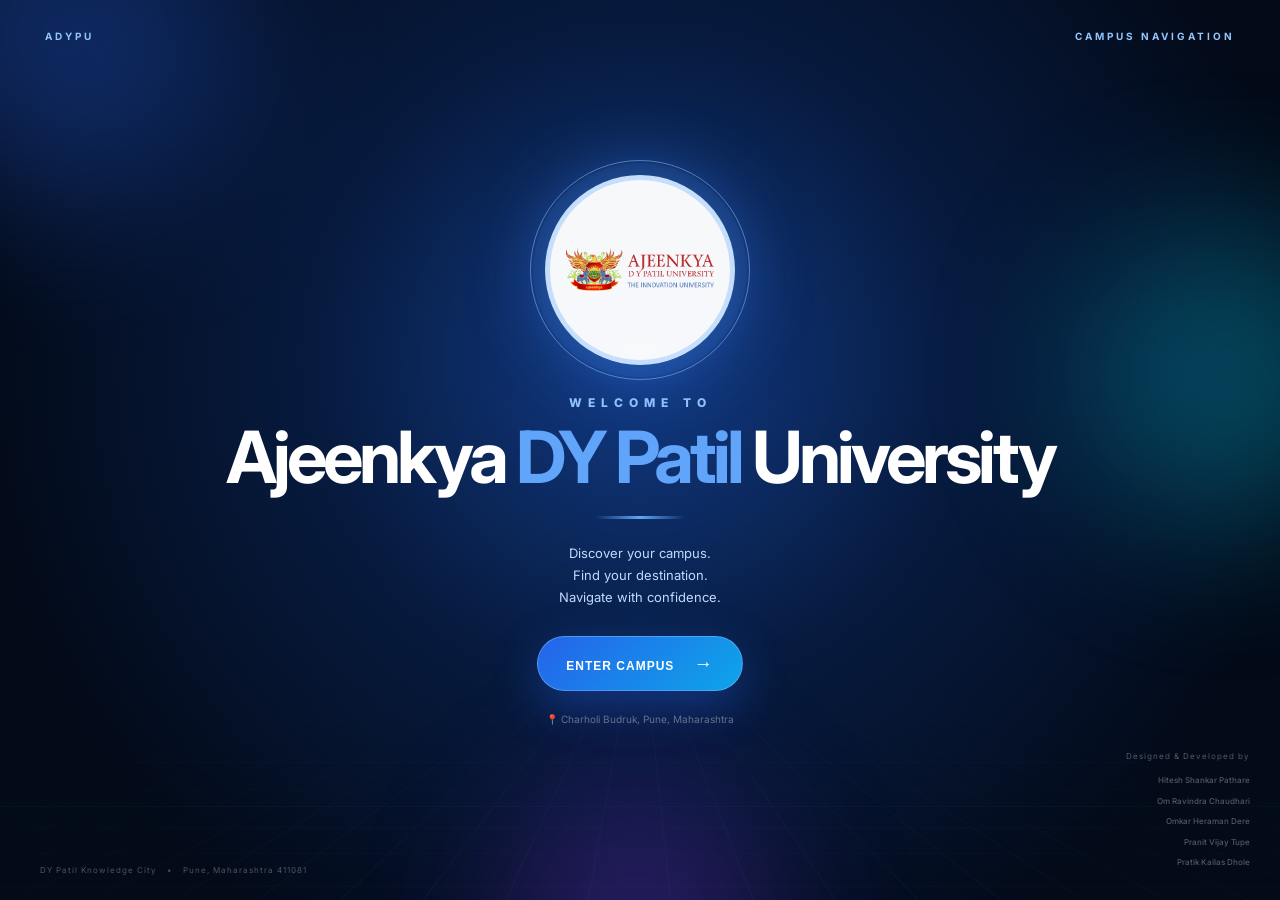
<file: index.html>
<!DOCTYPE html>
<html lang="en">

<head>

    <meta charset="UTF-8">

    <meta
        name="viewport"
        content="width=device-width, initial-scale=1.0"
    >

    <meta
        name="description"
        content="Smart Campus Navigation - Ajeenkya DY Patil University"
    >

    <title>
        ADYPU | Smart Campus Navigation
    </title>

    <link
        rel="stylesheet"
        href="style.css"
    >

</head>


<body>


<!-- =====================================================
     WELCOME SCREEN
===================================================== -->

<section
    id="welcomeScreen"
    class="welcome-screen"
>


    <!-- Animated background -->

    <div class="background-grid"></div>

    <div class="orb orb-1"></div>

    <div class="orb orb-2"></div>

    <div class="orb orb-3"></div>


    <!-- Top branding -->

    <div class="welcome-top">

        <span>
            ADYPU
        </span>

        <span>
            CAMPUS NAVIGATION
        </span>

    </div>



    <!-- Main welcome -->

    <div class="welcome-center">


        <div class="logo-ring">

            <div class="logo-glow"></div>

            <img
                src="logo.png"
                alt="Ajeenkya DY Patil University Logo"
            >

        </div>


        <p class="welcome-label">

            WELCOME TO

        </p>


        <h1>

            Ajeenkya

            <span>
                DY Patil
            </span>

            University

        </h1>


        <div class="title-line"></div>


        <p class="welcome-description">

            Discover your campus.
            <br>
            Find your destination.
            <br>
            Navigate with confidence.

        </p>


        <button
            id="enterCampus"
            class="enter-campus"
        >

            <span>
                ENTER CAMPUS
            </span>

            <b>
                →
            </b>

        </button>


        <p class="welcome-location">

            📍 Charholi Budruk, Pune, Maharashtra

        </p>


    </div>



    <!-- Team credit -->

    <div class="team-credit">

        <span>
            Designed & Developed by
        </span>

        <strong>

            Hitesh Shankar Pathare<br>
            Om Ravindra Chaudhari<br>
            Omkar Heraman Dere<br>
            Pranit Vijay Tupe<br>
            Pratik Kailas Dhole

        </strong>

    </div>


    <!-- Bottom -->

    <div class="welcome-bottom">

        <span>
            DY Patil Knowledge City
        </span>

        <span>
            •
        </span>

        <span>
            Pune, Maharashtra 411081
        </span>

    </div>


</section>



<!-- =====================================================
     MAIN WEBSITE
===================================================== -->

<div
    id="app"
    class="app hidden"
>


<!-- =====================================================
     NAVBAR
===================================================== -->

<header class="navbar">


    <div class="navbar-brand">


        <div class="college-logo">

            <img
                src="logo.png"
                alt="ADYPU Logo"
            >

        </div>


        <div class="brand-text">

            <strong>
                Ajeenkya DY Patil University
            </strong>

            <span>
                Smart Campus Navigation
            </span>

        </div>

    </div>



    <div class="navbar-right">


        <a
            href="tel:08956487912"
            class="nav-contact"
        >

            ☎

            <span>
                08956487912
            </span>

        </a>


        <a
            href="https://adypu.edu.in/"
            target="_blank"
            class="website-button"
        >

            University Website

            ↗

        </a>


    </div>


</header>



<!-- =====================================================
     UNIVERSITY INFO
===================================================== -->

<div class="university-bar">


    <div>

        <span class="pin">
            ●
        </span>

        DY Patil Knowledge City Road,
        Via Lohgaon, Airport Road,
        Charholi Budruk, Pune,
        Maharashtra 411081

    </div>


    <a
        href="https://adypu.edu.in/"
        target="_blank"
    >

        adypu.edu.in

    </a>


</div>



<!-- =====================================================
     HERO
===================================================== -->

<main>


<section class="hero-section">


    <div class="hero-content">


        <div class="mini-label">

            <span></span>

            CAMPUS WAYFINDER

        </div>


        <h2>

            Your campus.

            <br>

            <span>
                Your destination.
            </span>

            <br>

            One simple route.

        </h2>


        <p>

            Navigate Ajeenkya DY Patil University
            effortlessly. Select where you want
            to go and discover the correct route
            starting from the Main Gate.

        </p>


        <div class="hero-stats">


            <div>

                <strong>
                    10+
                </strong>

                <span>
                    Destinations
                </span>

            </div>


            <div>

                <strong>
                    01
                </strong>

                <span>
                    Main Gate
                </span>

            </div>


            <div>

                <strong>
                    24/7
                </strong>

                <span>
                    Available
                </span>

            </div>


        </div>


    </div>



    <div class="hero-visual">


        <div class="floating-card card-top">

            <span>
                📍
            </span>

            <div>

                <strong>
                    Starting Point
                </strong>

                <small>
                    Main Gate
                </small>

            </div>

        </div>


        <div class="compass">

            <div class="compass-ring">

                <span class="north">
                    N
                </span>

                <div class="compass-arrow">
                    ↑
                </div>

            </div>

        </div>


        <div class="floating-card card-bottom">

            <span>
                🧭
            </span>

            <div>

                <strong>
                    Smart Navigation
                </strong>

                <small>
                    Find your way
                </small>

            </div>

        </div>


    </div>


</section>



<!-- =====================================================
     NAVIGATION AREA
===================================================== -->

<section class="navigation-section">


<!-- LEFT PANEL -->

<aside class="navigation-panel">


    <div class="panel-title">


        <div>

            <span>
                NAVIGATION
            </span>

            <h3>
                Plan your route
            </h3>

        </div>


        <div class="status">

            <i></i>

            ONLINE

        </div>


    </div>



    <!-- Start -->

    <div class="location-field">


        <label>
            STARTING FROM
        </label>


        <div class="location-input start-input">


            <div class="dot start-dot"></div>


            <input
                id="startInput"
                value="Main Gate"
                readonly
            >


        </div>


    </div>



    <div class="route-connector"></div>



    <!-- Destination -->

    <div class="location-field destination">


        <label>
            WHERE DO YOU WANT TO GO?
        </label>


        <div class="location-input">


            <div class="dot end-dot"></div>


            <input
                id="destinationInput"
                placeholder="Search campus destination..."
                autocomplete="off"
            >


        </div>


        <div
            id="suggestions"
            class="suggestions"
        ></div>


    </div>



    <button
        id="routeButton"
        class="find-route"
    >

        <span>
            Find My Route
        </span>

        <b>
            →
        </b>

    </button>



    <button
        id="clearButton"
        class="clear-route"
    >

        Clear destination

    </button>



    <!-- Popular -->

    <div class="popular-section">


        <div class="popular-title">

            POPULAR DESTINATIONS

        </div>


        <div
            id="quickLocations"
            class="chips"
        ></div>


    </div>



    <!-- Result -->

    <div
        id="result"
        class="route-result"
    >


        <div class="success-icon">
            ✓
        </div>


        <div>

            <strong id="resultTitle">
                Route Found
            </strong>


            <p id="resultText"></p>

        </div>


    </div>


</aside>



<!-- =====================================================
     MAP
===================================================== -->

<section class="map-section">


    <div class="map-top">


        <div>

            <span>
                CAMPUS MAP
            </span>

            <h3>
                Explore Ajeenkya DY Patil University
            </h3>

        </div>


        <button
            id="resetButton"
            class="reset-button"
        >

            ⌖ Reset Map

        </button>


    </div>



    <div
        id="mapContainer"
        class="map-container"
    >


        <img
            id="campusMap"
            src="OG_MAP.jpg"
            alt="Ajeenkya DY Patil University Campus Map"
        >


        <div
            id="routeLine"
            class="route-line"
        ></div>


        <div
            id="startMarker"
            class="marker start-marker"
        ></div>


        <div
            id="endMarker"
            class="marker end-marker"
        ></div>


        <!-- Zoom -->

        <div class="map-controls">


            <button id="zoomIn">
                +
            </button>


            <button id="zoomOut">
                −
            </button>


        </div>


        <div class="map-hint">

            Select a destination to display
            the route from Main Gate

        </div>


    </div>


</section>


</section>


</main>



<!-- =====================================================
     FOOTER
===================================================== -->

<footer>


    <div>

        <strong>
            Ajeenkya DY Patil University
        </strong>

        <span>
            Smart Campus Navigation
        </span>

    </div>


    <div>

        📍 Charholi Budruk, Pune

    </div>


    <div>

        ☎ 08956487912

    </div>


    <a
        href="https://adypu.edu.in/"
        target="_blank"
    >

        Official Website ↗

    </a>


</footer>


</div>



<!-- TOAST -->

<div
    id="toast"
    class="toast"
></div>



<script src="script.js"></script>


</body>

</html>
</file>
<file: style.css>
/* =====================================================
   ADYPU CAMPUS NAVIGATION
   PREMIUM DESIGN
===================================================== */

@import url(
'https://fonts.googleapis.com/css2?family=Inter:wght@400;500;600;700;800;900&display=swap'
);


/* =====================================================
   ROOT
===================================================== */

:root {

    --blue: #2563eb;

    --blue-dark: #0b1f4d;

    --blue-light: #eff6ff;

    --cyan: #38bdf8;

    --dark: #07111f;

    --text: #101828;

    --muted: #667085;

    --border: #e6eaf0;

    --white: #ffffff;

    --green: #12b76a;

    --red: #ef4444;

}


/* =====================================================
   RESET
===================================================== */

* {

    margin: 0;

    padding: 0;

    box-sizing: border-box;

}


html {

    scroll-behavior: smooth;

}


body {

    font-family:
        Inter,
        Arial,
        sans-serif;

    background:
        #f4f7fc;

    color:
        var(--text);

}


/* =====================================================
   WELCOME SCREEN
===================================================== */

.welcome-screen {

    position: fixed;

    inset: 0;

    z-index: 9999;

    overflow: hidden;

    color: white;

    display: flex;

    justify-content: center;

    align-items: center;

    background:

        radial-gradient(
            circle at 50% 40%,
            #123b86 0%,
            #071b40 38%,
            #030a18 80%
        );

    transition:

        opacity .9s ease,

        visibility .9s ease;

}


.welcome-screen.hide {

    opacity: 0;

    visibility: hidden;

}


/* GRID */

.background-grid {

    position: absolute;

    inset: 0;

    opacity: .14;

    background-image:

        linear-gradient(
            rgba(
                96,
                165,
                250,
                .25
            ) 1px,
            transparent 1px
        ),

        linear-gradient(
            90deg,
            rgba(
                96,
                165,
                250,
                .25
            ) 1px,
            transparent 1px
        );

    background-size:
        55px 55px;

    transform:
        perspective(500px)
        rotateX(60deg)
        scale(1.5);

    transform-origin:
        center bottom;

    animation:
        gridMove 15s
        linear infinite;

}


@keyframes gridMove {

    from {

        background-position:
            0 0;

    }

    to {

        background-position:
            0 550px;

    }

}


/* GLOWING ORBS */

.orb {

    position: absolute;

    border-radius: 50%;

    filter:
        blur(80px);

    opacity: .35;

    animation:
        orbFloat 8s
        ease-in-out
        infinite alternate;

}


.orb-1 {

    width: 330px;

    height: 330px;

    background:
        #2563eb;

    top:
        -130px;

    left:
        -100px;

}


.orb-2 {

    width: 300px;

    height: 300px;

    background:
        #06b6d4;

    right:
        -100px;

    top:
        25%;

    animation-delay:
        2s;

}


.orb-3 {

    width: 250px;

    height: 250px;

    background:
        #7c3aed;

    left:
        40%;

    bottom:
        -150px;

    animation-delay:
        4s;

}


@keyframes orbFloat {

    from {

        transform:
            translate(
                0,
                0
            );

    }

    to {

        transform:
            translate(
                40px,
                -35px
            );

    }

}


/* TOP */

.welcome-top {

    position: absolute;

    top:
        30px;

    left:
        45px;

    right:
        45px;

    display:
        flex;

    justify-content:
        space-between;

    color:
        #93c5fd;

    font-size:
        10px;

    font-weight:
        700;

    letter-spacing:
        3px;

}


/* CENTER */

.welcome-center {

    position: relative;

    z-index: 3;

    text-align:
        center;

    animation:
        welcomeEnter
        1.2s
        ease;

}


@keyframes welcomeEnter {

    from {

        opacity: 0;

        transform:
            translateY(35px)
            scale(.95);

    }

    to {

        opacity: 1;

        transform:
            translateY(0)
            scale(1);

    }

}


/* LOGO */

.logo-ring {

    position: relative;

    width:
        190px;

    height:
        190px;

    margin:
        0 auto 30px;

    padding:
        16px;

    border-radius:
        50%;

    background:
        rgba(
            255,
            255,
            255,
            .97
        );

    border:
        5px solid
        rgba(
            147,
            197,
            253,
            .5
        );

    box-shadow:

        0 0 0 12px
        rgba(
            96,
            165,
            250,
            .07
        ),

        0 0 70px
        rgba(
            59,
            130,
            246,
            .55
        );

    animation:
        logoPulse
        3s
        ease-in-out
        infinite;

}


.logo-ring img {

    width:
        100%;

    height:
        100%;

    object-fit:
        contain;

}


.logo-glow {

    position:
        absolute;

    inset:
        -20px;

    border-radius:
        50%;

    border:
        1px solid
        rgba(
            147,
            197,
            253,
            .5
        );

    animation:
        ringRotate
        8s
        linear
        infinite;

}


@keyframes logoPulse {

    0%,
    100% {

        transform:
            translateY(0);

    }

    50% {

        transform:
            translateY(-10px);

    }

}


@keyframes ringRotate {

    from {

        transform:
            rotate(0deg)
            scale(1);

    }

    to {

        transform:
            rotate(360deg)
            scale(1.08);

    }

}


/* TEXT */

.welcome-label {

    font-size:
        12px;

    letter-spacing:
        6px;

    color:
        #93c5fd;

    font-weight:
        800;

    margin-bottom:
        10px;

}


.welcome-center h1 {

    font-size:
        clamp(
            40px,
            6vw,
            72px
        );

    line-height:
        1.02;

    letter-spacing:
        -4px;

}


.welcome-center h1 span {

    color:
        #60a5fa;

}


.title-line {

    width:
        90px;

    height:
        3px;

    margin:
        23px auto;

    background:
        linear-gradient(
            90deg,
            transparent,
            #60a5fa,
            transparent
        );

}


.welcome-description {

    color:
        #bfdbfe;

    line-height:
        1.7;

    font-size:
        13px;

}


/* ENTER */

.enter-campus {

    margin-top:
        28px;

    height:
        55px;

    padding:
        0 28px;

    border:
        1px solid
        rgba(
            147,
            197,
            253,
            .4
        );

    border-radius:
        50px;

    background:
        linear-gradient(
            135deg,
            #2563eb,
            #0ea5e9
        );

    color:
        white;

    cursor:
        pointer;

    font-size:
        12px;

    font-weight:
        800;

    letter-spacing:
        1px;

    box-shadow:
        0 15px 45px
        rgba(
            37,
            99,
            235,
            .4
        );

    transition:
        .3s;

}


.enter-campus b {

    margin-left:
        15px;

    font-size:
        19px;

}


.enter-campus:hover {

    transform:
        translateY(-4px)
        scale(1.03);

    box-shadow:
        0 20px 60px
        rgba(
            14,
            165,
            233,
            .5
        );

}


.welcome-location {

    margin-top:
        22px;

    color:
        #64748b;

    font-size:
        10px;

}


/* TEAM CREDIT */

.team-credit {

    position:
        absolute;

    z-index:
        4;

    right:
        30px;

    bottom:
        30px;

    text-align:
        right;

    color:
        rgba(
            255,
            255,
            255,
            .32
        );

    filter:
        blur(.15px);

}


.team-credit span {

    display:
        block;

    font-size:
        8px;

    letter-spacing:
        1px;

    margin-bottom:
        6px;

}


.team-credit strong {

    font-size:
        8px;

    line-height:
        1.7;

    font-weight:
        500;

}


/* BOTTOM */

.welcome-bottom {

    position:
        absolute;

    bottom:
        25px;

    left:
        40px;

    display:
        flex;

    gap:
        10px;

    color:
        rgba(
            255,
            255,
            255,
            .3
        );

    font-size:
        8px;

    letter-spacing:
        1px;

}


/* =====================================================
   MAIN APP
===================================================== */

.app {

    min-height:
        100vh;

    animation:
        appAppear
        .8s
        ease;

}


.hidden {

    display:
        none;

}


@keyframes appAppear {

    from {

        opacity:
            0;

        transform:
            translateY(20px);

    }

    to {

        opacity:
            1;

        transform:
            translateY(0);

    }

}


/* =====================================================
   NAVBAR
===================================================== */

.navbar {

    height:
        92px;

    padding:
        0 5%;

    background:
        rgba(
            255,
            255,
            255,
            .96
        );

    border-bottom:
        1px solid
        var(--border);

    display:
        flex;

    align-items:
        center;

    justify-content:
        space-between;

    position:
        sticky;

    top:
        0;

    z-index:
        100;

    backdrop-filter:
        blur(20px);

}


/* LARGE COLLEGE LOGO */

.college-logo {

    width:
        78px;

    height:
        78px;

    display:
        grid;

    place-items:
        center;

    background:
        white;

    border-radius:
        18px;

    box-shadow:
        0 8px 25px
        rgba(
            16,
            24,
            40,
            .12
        );

    border:
        1px solid
        #eef2f6;

}


.college-logo img {

    width:
        100%;

    height:
        100%;

    object-fit:
        contain;

    padding:
        5px;

}


.navbar-brand {

    display:
        flex;

    align-items:
        center;

    gap:
        16px;

}


.brand-text strong {

    display:
        block;

    font-size:
        17px;

}


.brand-text span {

    display:
        block;

    color:
        var(--muted);

    font-size:
        10px;

    margin-top:
        5px;

}


.navbar-right {

    display:
        flex;

    align-items:
        center;

    gap:
        12px;

}


.nav-contact {

    color:
        var(--blue);

    text-decoration:
        none;

    padding:
        10px 14px;

    background:
        var(--blue-light);

    border-radius:
        10px;

    font-size:
        11px;

    font-weight:
        700;

}


.website-button {

    padding:
        11px 16px;

    background:
        var(--dark);

    color:
        white;

    text-decoration:
        none;

    border-radius:
        10px;

    font-size:
        10px;

    font-weight:
        700;

    transition:
        .2s;

}


.website-button:hover {

    background:
        var(--blue);

}


/* =====================================================
   ADDRESS
===================================================== */

.university-bar {

    min-height:
        42px;

    padding:
        8px 5%;

    background:
        var(--dark);

    color:
        #cbd5e1;

    display:
        flex;

    justify-content:
        space-between;

    align-items:
        center;

    font-size:
        9px;

    gap:
        20px;

}


.university-bar a {

    color:
        #60a5fa;

    text-decoration:
        none;

}


.pin {

    color:
        #60a5fa;

    margin-right:
        7px;

}


/* =====================================================
   MAIN
===================================================== */

main {

    width:
        min(
            1200px,
            92%
        );

    margin:
        auto;

}


/* =====================================================
   HERO
===================================================== */

.hero-section {

    min-height:
        400px;

    display:
        grid;

    grid-template-columns:
        1.3fr
        .7fr;

    align-items:
        center;

    gap:
        40px;

}


.mini-label {

    color:
        var(--blue);

    font-size:
        10px;

    font-weight:
        800;

    letter-spacing:
        2px;

    display:
        flex;

    align-items:
        center;

    gap:
        8px;

}


.mini-label span {

    width:
        7px;

    height:
        7px;

    background:
        var(--blue);

    border-radius:
        50%;

    box-shadow:
        0 0 12px
        var(--blue);

}


.hero-content h2 {

    font-size:
        clamp(
            42px,
            5vw,
            65px
        );

    line-height:
        1.03;

    letter-spacing:
        -4px;

    margin-top:
        14px;

}


.hero-content h2 span {

    color:
        var(--blue);

}


.hero-content > p {

    max-width:
        560px;

    color:
        var(--muted);

    line-height:
        1.7;

    font-size:
        13px;

    margin-top:
        18px;

}


.hero-stats {

    display:
        flex;

    gap:
        35px;

    margin-top:
        28px;

}


.hero-stats div {

    display:
        flex;

    flex-direction:
        column;

}


.hero-stats strong {

    font-size:
        20px;

}


.hero-stats span {

    color:
        var(--muted);

    font-size:
        9px;

    margin-top:
        3px;

}


/* HERO VISUAL */

.hero-visual {

    height:
        310px;

    position:
        relative;

    display:
        grid;

    place-items:
        center;

}


.compass {

    width:
        230px;

    height:
        230px;

    border-radius:
        50%;

    background:
        linear-gradient(
            145deg,
            #ffffff,
            #eaf2ff
        );

    box-shadow:
        20px 30px 70px
        rgba(
            37,
            99,
            235,
            .15
        );

    display:
        grid;

    place-items:
        center;

    animation:
        compassFloat
        5s
        ease-in-out
        infinite;

}


@keyframes compassFloat {

    0%,
    100% {

        transform:
            translateY(0)
            rotate(0deg);

    }

    50% {

        transform:
            translateY(-10px)
            rotate(3deg);

    }

}


.compass-ring {

    width:
        175px;

    height:
        175px;

    border:
        2px dashed
        #93c5fd;

    border-radius:
        50%;

    display:
        grid;

    place-items:
        center;

    position:
        relative;

}


.north {

    position:
        absolute;

    top:
        13px;

    color:
        var(--blue);

    font-size:
        12px;

    font-weight:
        900;

}


.compass-arrow {

    color:
        var(--blue);

    font-size:
        80px;

    font-weight:
        300;

    text-shadow:
        0 8px 25px
        rgba(
            37,
            99,
            235,
            .25
        );

}


/* FLOATING CARDS */

.floating-card {

    position:
        absolute;

    z-index:
        3;

    background:
        rgba(
            255,
            255,
            255,
            .92
        );

    padding:
        12px;

    border-radius:
        13px;

    display:
        flex;

    align-items:
        center;

    gap:
        10px;

    box-shadow:
        0 15px 35px
        rgba(
            16,
            24,
            40,
            .12
        );

    border:
        1px solid
        var(--border);

}


.floating-card > span {

    width:
        35px;

    height:
        35px;

    display:
        grid;

    place-items:
        center;

    background:
        var(--blue-light);

    border-radius:
        9px;

}


.floating-card strong {

    display:
        block;

    font-size:
        10px;

}


.floating-card small {

    display:
        block;

    color:
        var(--muted);

    font-size:
        8px;

    margin-top:
        3px;

}


.card-top {

    top:
        30px;

    right:
        0;

}


.card-bottom {

    bottom:
        25px;

    left:
        0;

}


/* =====================================================
   NAVIGATION
===================================================== */

.navigation-section {

    display:
        grid;

    grid-template-columns:
        350px
        1fr;

    gap:
        20px;

    padding-bottom:
        50px;

}


/* PANEL */

.navigation-panel {

    background:
        white;

    border:
        1px solid
        var(--border);

    border-radius:
        22px;

    padding:
        23px;

    box-shadow:
        0 20px 60px
        rgba(
            16,
            24,
            40,
            .08
        );

    height:
        fit-content;

    position:
        sticky;

    top:
        112px;

}


.panel-title {

    display:
        flex;

    justify-content:
        space-between;

    align-items:
        flex-start;

    margin-bottom:
        25px;

}


.panel-title > div:first-child > span {

    color:
        var(--muted);

    font-size:
        9px;

    letter-spacing:
        2px;

    font-weight:
        800;

}


.panel-title h3 {

    font-size:
        20px;

    margin-top:
        5px;

}


.status {

    color:
        var(--green);

    background:
        #ecfdf3;

    padding:
        7px 9px;

    border-radius:
        20px;

    font-size:
        8px;

    font-weight:
        800;

}


.status i {

    width:
        6px;

    height:
        6px;

    background:
        var(--green);

    display:
        inline-block;

    border-radius:
        50%;

    margin-right:
        4px;

}


/* LOCATION */

.location-field label {

    display:
        block;

    color:
        #475467;

    font-size:
        9px;

    font-weight:
        800;

    margin-bottom:
        8px;

}


.location-input {

    height:
        50px;

    border:
        1px solid
        var(--border);

    border-radius:
        12px;

    display:
        flex;

    align-items:
        center;

    position:
        relative;

}


.location-input input {

    width:
        100%;

    height:
        100%;

    border:
        0;

    outline:
        0;

    padding:
        0 14px 0 38px;

    font-size:
        12px;

    background:
        transparent;

}


.location-input:focus-within {

    border-color:
        #8db2ff;

    box-shadow:
        0 0 0 4px
        rgba(
            37,
            99,
            235,
            .08
        );

}


.dot {

    position:
        absolute;

    left:
        14px;

    width:
        10px;

    height:
        10px;

    border-radius:
        50%;

    border:
        3px solid
        white;

    box-shadow:
        0 0 0 1px
        currentColor;

}


.start-dot {

    color:
        var(--blue);

    background:
        var(--blue);

}


.end-dot {

    color:
        var(--red);

    background:
        var(--red);

}


.start-input input {

    background:
        #f8fafc;

}


.route-connector {

    height:
        20px;

    margin-left:
        18px;

    border-left:
        2px dashed
        #cbd5e1;

}


/* SUGGESTIONS */

.suggestions {

    position:
        absolute;

    left:
        0;

    right:
        0;

    top:
        70px;

    z-index:
        30;

    background:
        white;

    border:
        1px solid
        var(--border);

    border-radius:
        12px;

    overflow:
        hidden;

    box-shadow:
        0 20px 40px
        rgba(
            16,
            24,
            40,
            .15
        );

}


.suggestion {

    padding:
        12px 14px;

    font-size:
        11px;

    cursor:
        pointer;

}


.suggestion:hover {

    background:
        var(--blue-light);

    color:
        var(--blue);

}


/* FIND */

.find-route {

    width:
        100%;

    height:
        50px;

    margin-top:
        17px;

    border:
        0;

    border-radius:
        12px;

    background:
        linear-gradient(
            135deg,
            #2563eb,
            #0ea5e9
        );

    color:
        white;

    font-size:
        11px;

    font-weight:
        800;

    cursor:
        pointer;

    display:
        flex;

    justify-content:
        center;

    align-items:
        center;

    gap:
        15px;

    transition:
        .25s;

}


.find-route b {

    font-size:
        18px;

}


.find-route:hover {

    transform:
        translateY(-2px);

    box-shadow:
        0 12px 30px
        rgba(
            37,
            99,
            235,
            .3
        );

}


.clear-route {

    width:
        100%;

    border:
        0;

    background:
        transparent;

    color:
        var(--muted);

    padding:
        11px;

    cursor:
        pointer;

    font-size:
        9px;

}


/* POPULAR */

.popular-section {

    border-top:
        1px solid
        var(--border);

    padding-top:
        18px;

    margin-top:
        8px;

}


.popular-title {

    color:
        var(--muted);

    font-size:
        8px;

    font-weight:
        800;

    margin-bottom:
        10px;

}


.chips {

    display:
        flex;

    flex-wrap:
        wrap;

    gap:
        6px;

}


.chip {

    border:
        1px solid
        var(--border);

    background:
        white;

    border-radius:
        30px;

    padding:
        8px 10px;

    font-size:
        8px;

    cursor:
        pointer;

    transition:
        .2s;

}


.chip:hover {

    border-color:
        #8db2ff;

    background:
        var(--blue-light);

    color:
        var(--blue);

}


/* RESULT */

.route-result {

    display:
        none;

    align-items:
        center;

    gap:
        10px;

    margin-top:
        16px;

    padding:
        11px;

    border-radius:
        12px;

    background:
        #ecfdf3;

    border:
        1px solid
        #d1fae5;

}


.route-result.show {

    display:
        flex;

}


.success-icon {

    width:
        30px;

    height:
        30px;

    background:
        var(--green);

    color:
        white;

    border-radius:
        50%;

    display:
        grid;

    place-items:
        center;

}


.route-result strong {

    font-size:
        10px;

}


.route-result p {

    color:
        var(--muted);

    font-size:
        8px;

    margin-top:
        3px;

}


/* =====================================================
   MAP
===================================================== */

.map-section {

    background:
        white;

    border:
        1px solid
        var(--border);

    border-radius:
        22px;

    overflow:
        hidden;

    box-shadow:
        0 20px 60px
        rgba(
            16,
            24,
            40,
            .08
        );

}


.map-top {

    height:
        75px;

    padding:
        0 20px;

    display:
        flex;

    align-items:
        center;

    justify-content:
        space-between;

    border-bottom:
        1px solid
        var(--border);

}


.map-top > div > span {

    color:
        var(--blue);

    font-size:
        8px;

    font-weight:
        800;

    letter-spacing:
        2px;

}


.map-top h3 {

    font-size:
        14px;

    margin-top:
        4px;

}


.reset-button {

    background:
        white;

    border:
        1px solid
        var(--border);

    border-radius:
        9px;

    padding:
        8px 12px;

    font-size:
        9px;

    cursor:
        pointer;

}


/* MAP CONTAINER */

.map-container {

    height:
        620px;

    position:
        relative;

    overflow:
        hidden;

    background:
        #e8edf4;

}


#campusMap {

    width:
        100%;

    height:
        100%;

    object-fit:
        contain;

    transition:
        transform .3s;

}


/* ZOOM */

.map-controls {

    position:
        absolute;

    top:
        15px;

    right:
        15px;

    display:
        flex;

    flex-direction:
        column;

    gap:
        6px;

}


.map-controls button {

    width:
        40px;

    height:
        40px;

    background:
        white;

    border:
        1px solid
        var(--border);

    border-radius:
        10px;

    font-size:
        20px;

    cursor:
        pointer;

    box-shadow:
        0 5px 15px
        rgba(
            0,
            0,
            0,
            .1
        );

}


/* MAP HINT */

.map-hint {

    position:
        absolute;

    bottom:
        15px;

    left:
        50%;

    transform:
        translateX(-50%);

    background:
        rgba(
            7,
            17,
            31,
            .88
        );

    color:
        white;

    padding:
        10px 16px;

    border-radius:
        30px;

    font-size:
        9px;

    white-space:
        nowrap;

}


/* =====================================================
   FOOTER
===================================================== */

footer {

    min-height:
        80px;

    padding:
        18px 5%;

    background:
        #07111f;

    color:
        #94a3b8;

    display:
        flex;

    align-items:
        center;

    justify-content:
        space-between;

    gap:
        20px;

    font-size:
        9px;

}


footer strong {

    display:
        block;

    color:
        white;

}


footer span {

    display:
        block;

    margin-top:
        4px;

}


footer a {

    color:
        #60a5fa;

    text-decoration:
        none;

}


/* =====================================================
   TOAST
===================================================== */

.toast {

    position:
        fixed;

    left:
        50%;

    bottom:
        25px;

    transform:
        translate(
            -50%,
            30px
        );

    background:
        #101828;

    color:
        white;

    padding:
        12px 18px;

    border-radius:
        10px;

    font-size:
        10px;

    opacity:
        0;

    pointer-events:
        none;

    transition:
        .3s;

    z-index:
        10000;

}


.toast.show {

    opacity:
        1;

    transform:
        translate(
            -50%,
            0
        );

}


/* =====================================================
   RESPONSIVE
===================================================== */

@media(max-width:950px) {


    .hero-section {

        grid-template-columns:
            1fr;

        padding:
            50px 0;

    }


    .hero-visual {

        display:
            none;

    }


    .navigation-section {

        grid-template-columns:
            1fr;

    }


    .navigation-panel {

        position:
            static;

    }

}


@media(max-width:650px) {


    .navbar {

        height:
            75px;

        padding:
            0 4%;

    }


    .college-logo {

        width:
            58px;

        height:
            58px;

    }


    .brand-text strong {

        font-size:
            12px;

    }


    .brand-text span {

        font-size:
            8px;

    }


    .navbar-right {

        display:
            none;

    }


    .university-bar {

        font-size:
            8px;

    }


    .university-bar a {

        display:
            none;

    }


    .hero-content h2 {

        font-size:
            40px;

    }


    .navigation-section {

        gap:
            15px;

    }


    .map-container {

        height:
            420px;

    }


    .map-hint {

        font-size:
            8px;

        max-width:
            90%;

        text-align:
            center;

    }


    footer {

        flex-direction:
            column;

        text-align:
            center;

    }


    .welcome-top {

        left:
            20px;

        right:
            20px;

        top:
            20px;

        font-size:
            7px;

    }


    .logo-ring {

        width:
            135px;

        height:
            135px;

    }


    .welcome-center h1 {

        font-size:
            40px;

        letter-spacing:
            -2px;

    }


    .team-credit {

        right:
            15px;

        bottom:
            18px;

    }


    .welcome-bottom {

        display:
            none;

    }

}
</file>
